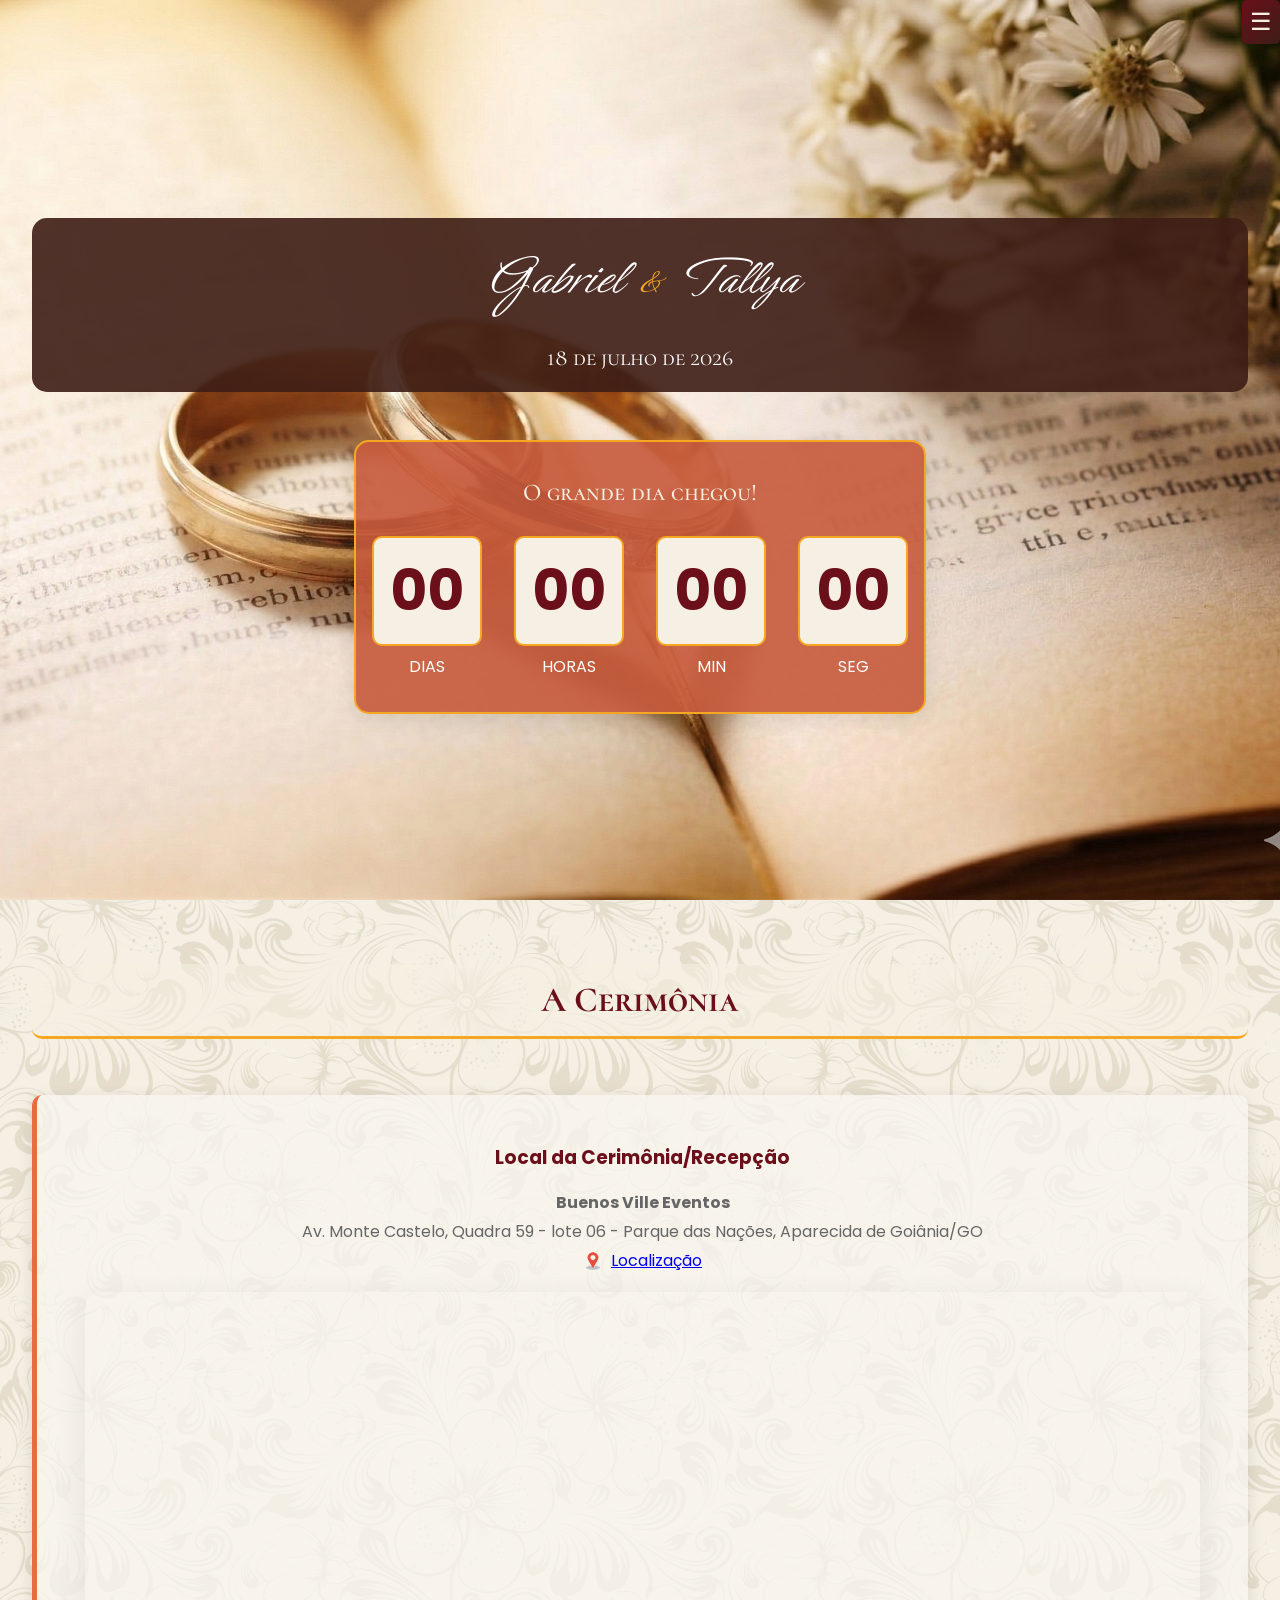
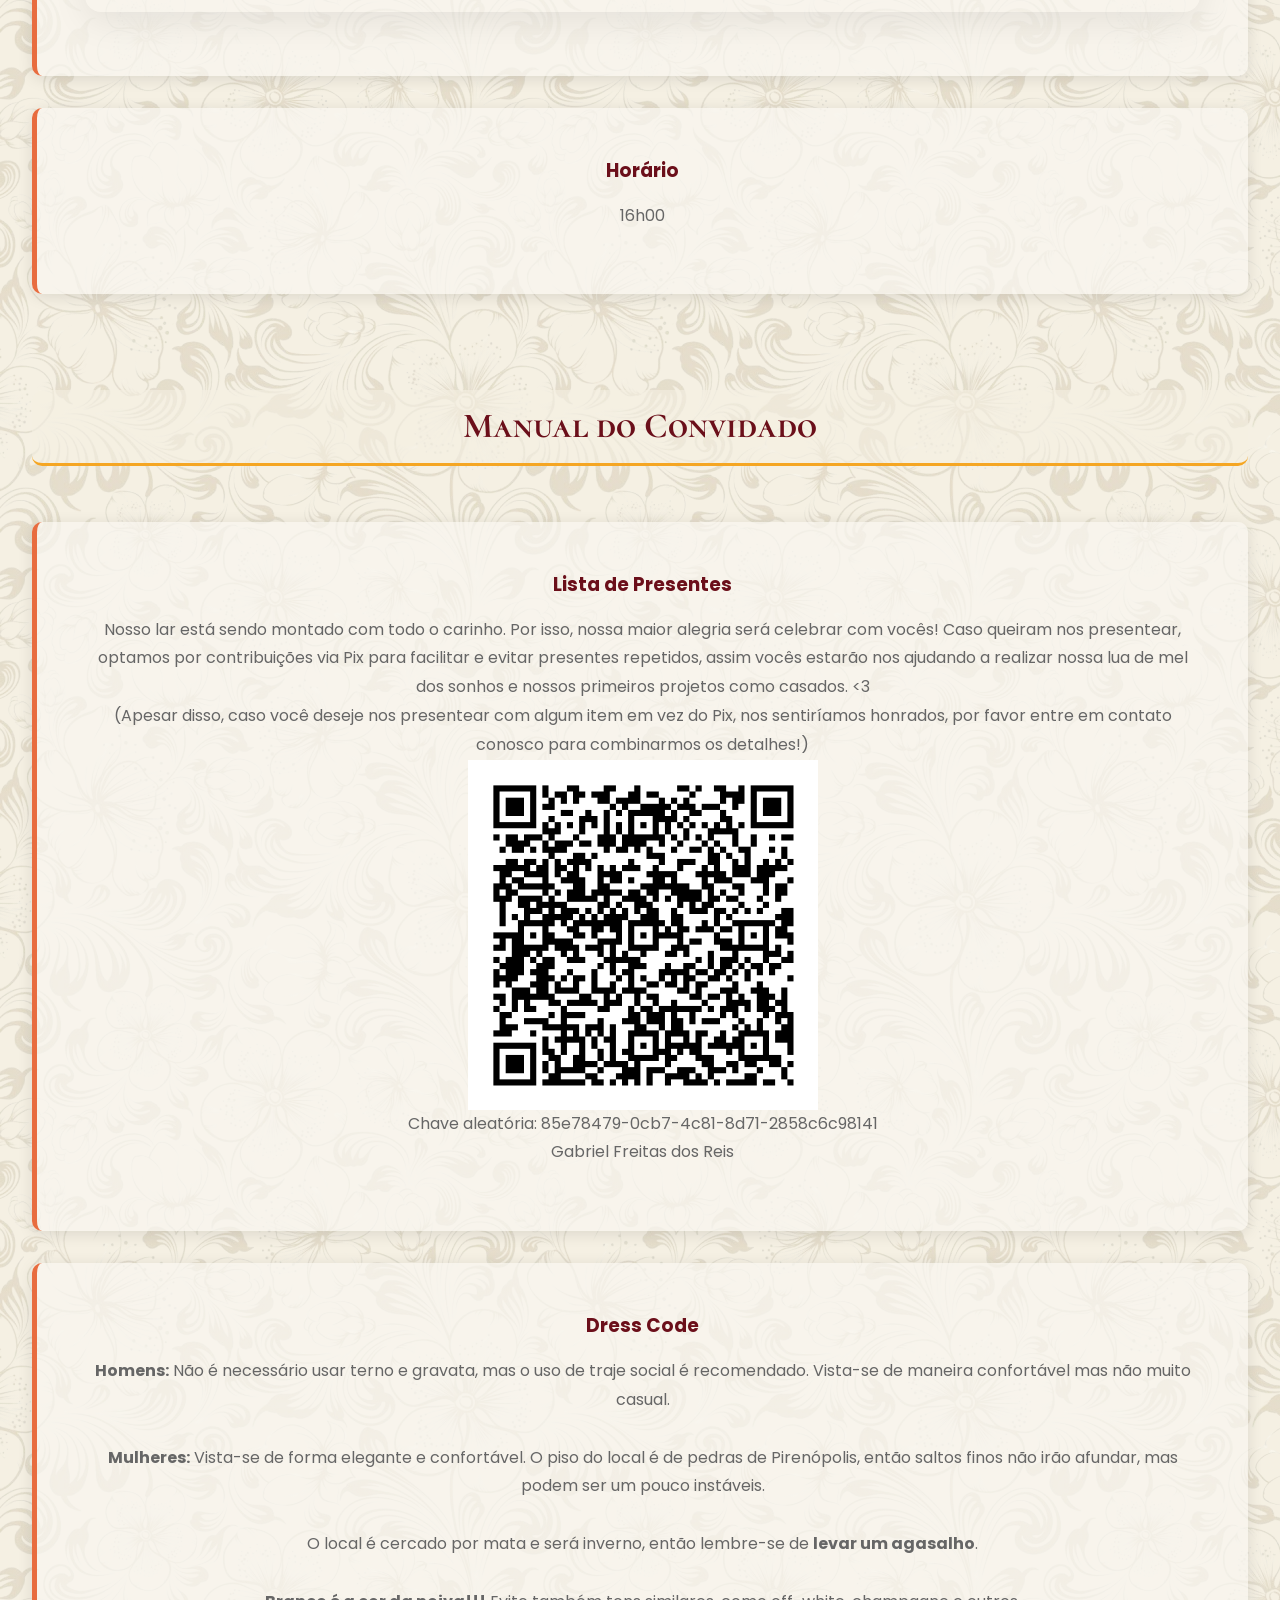
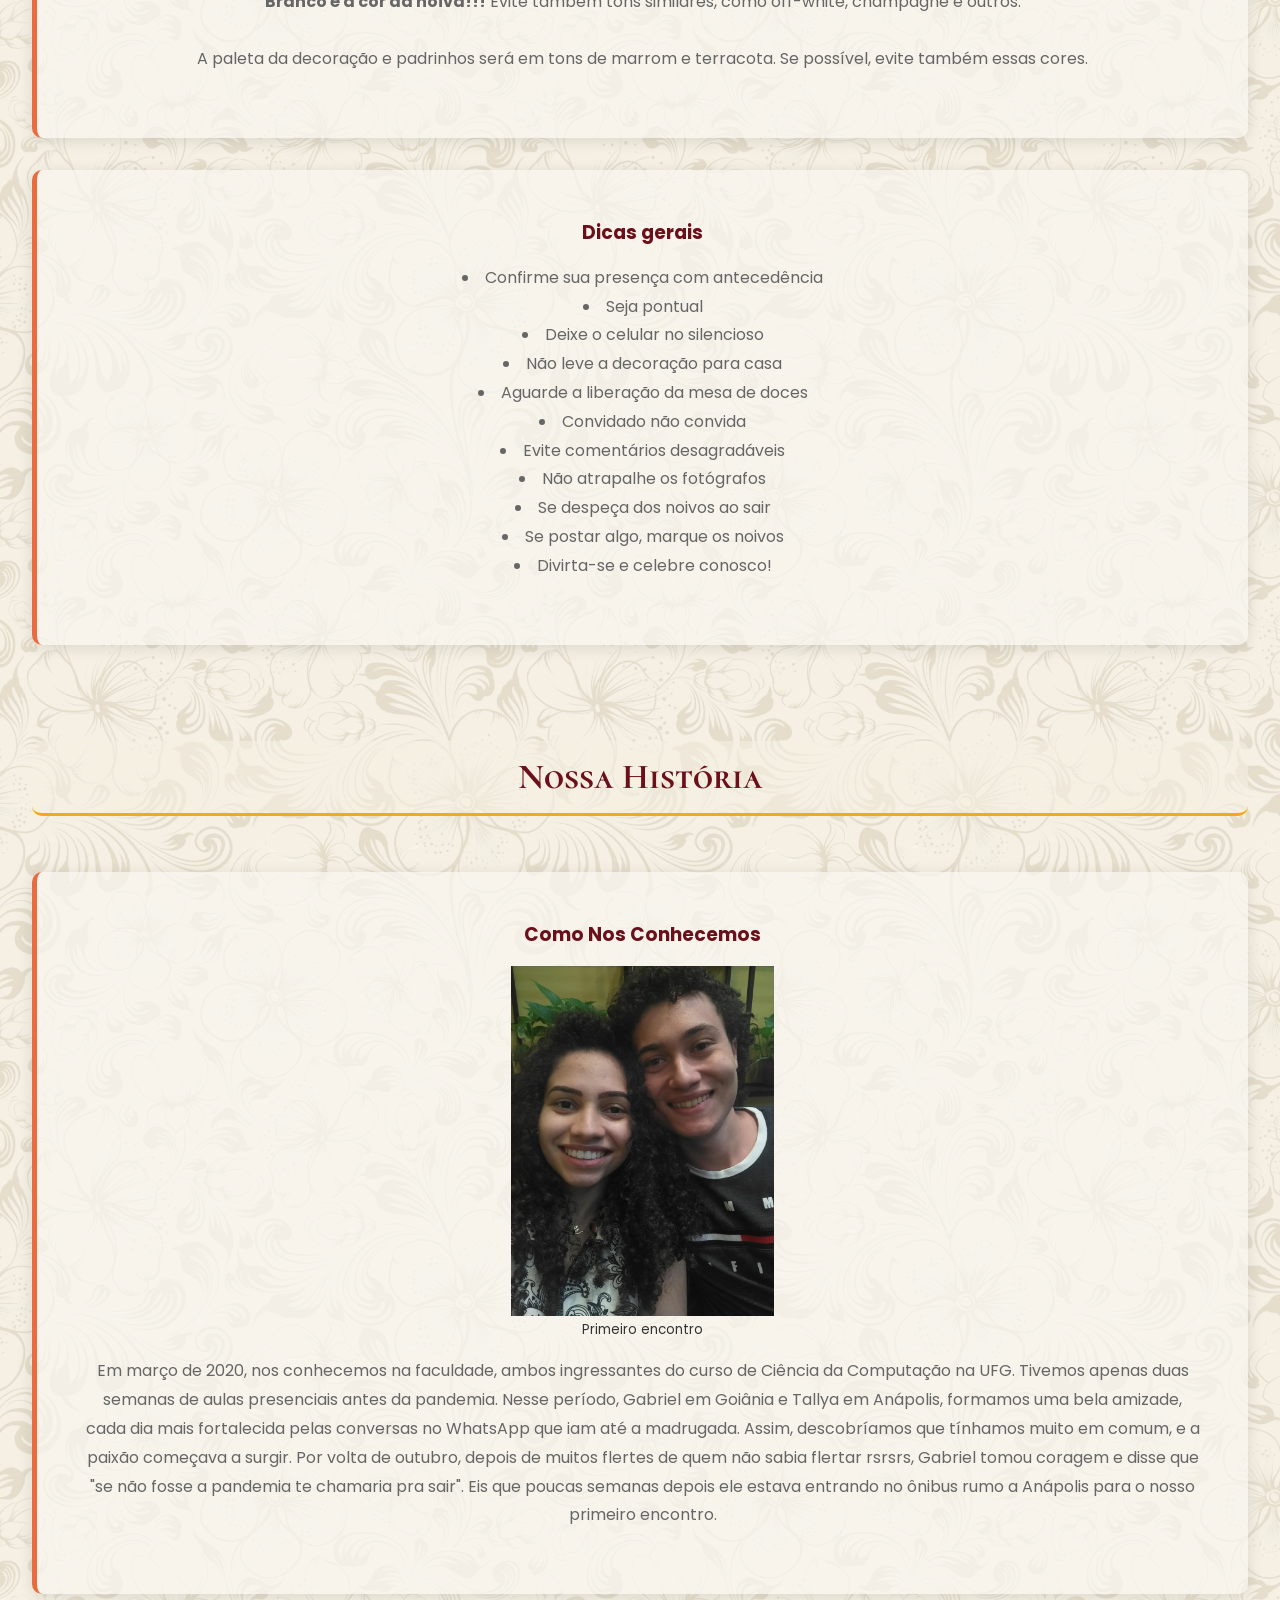
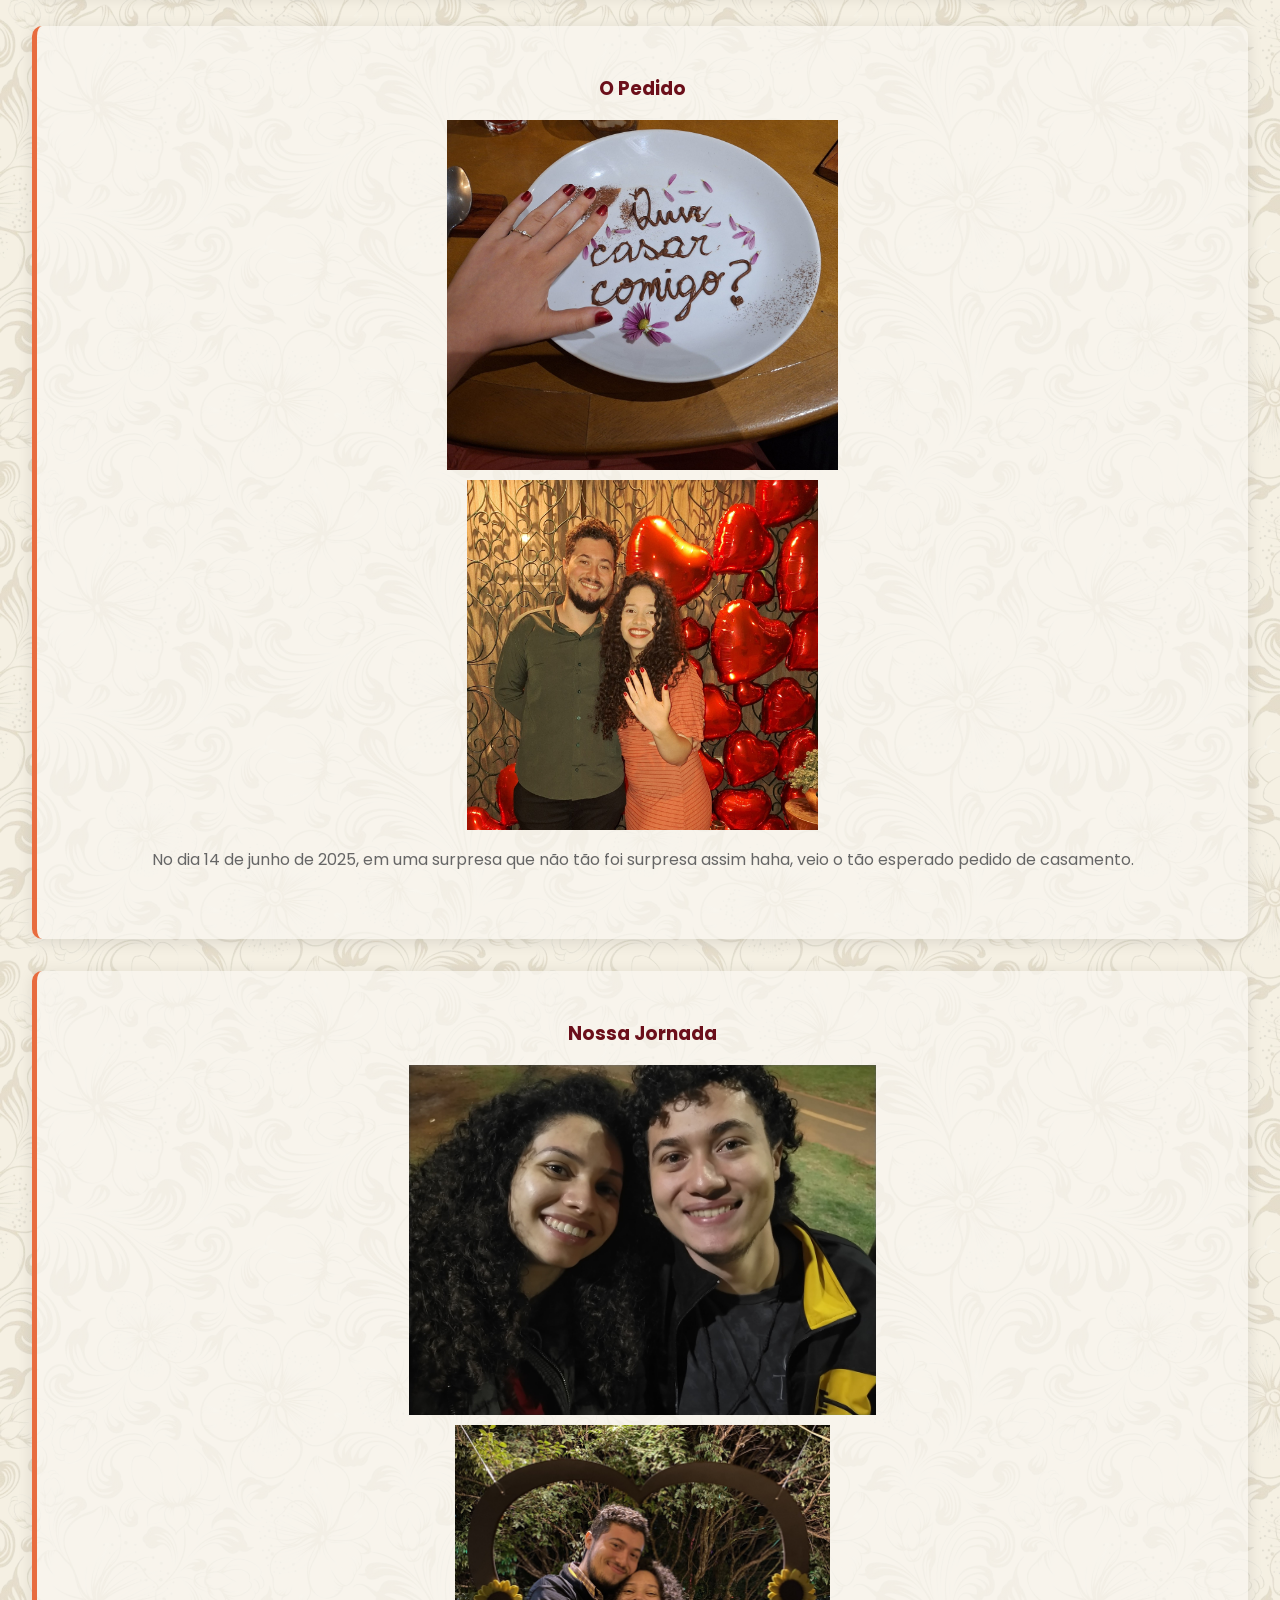
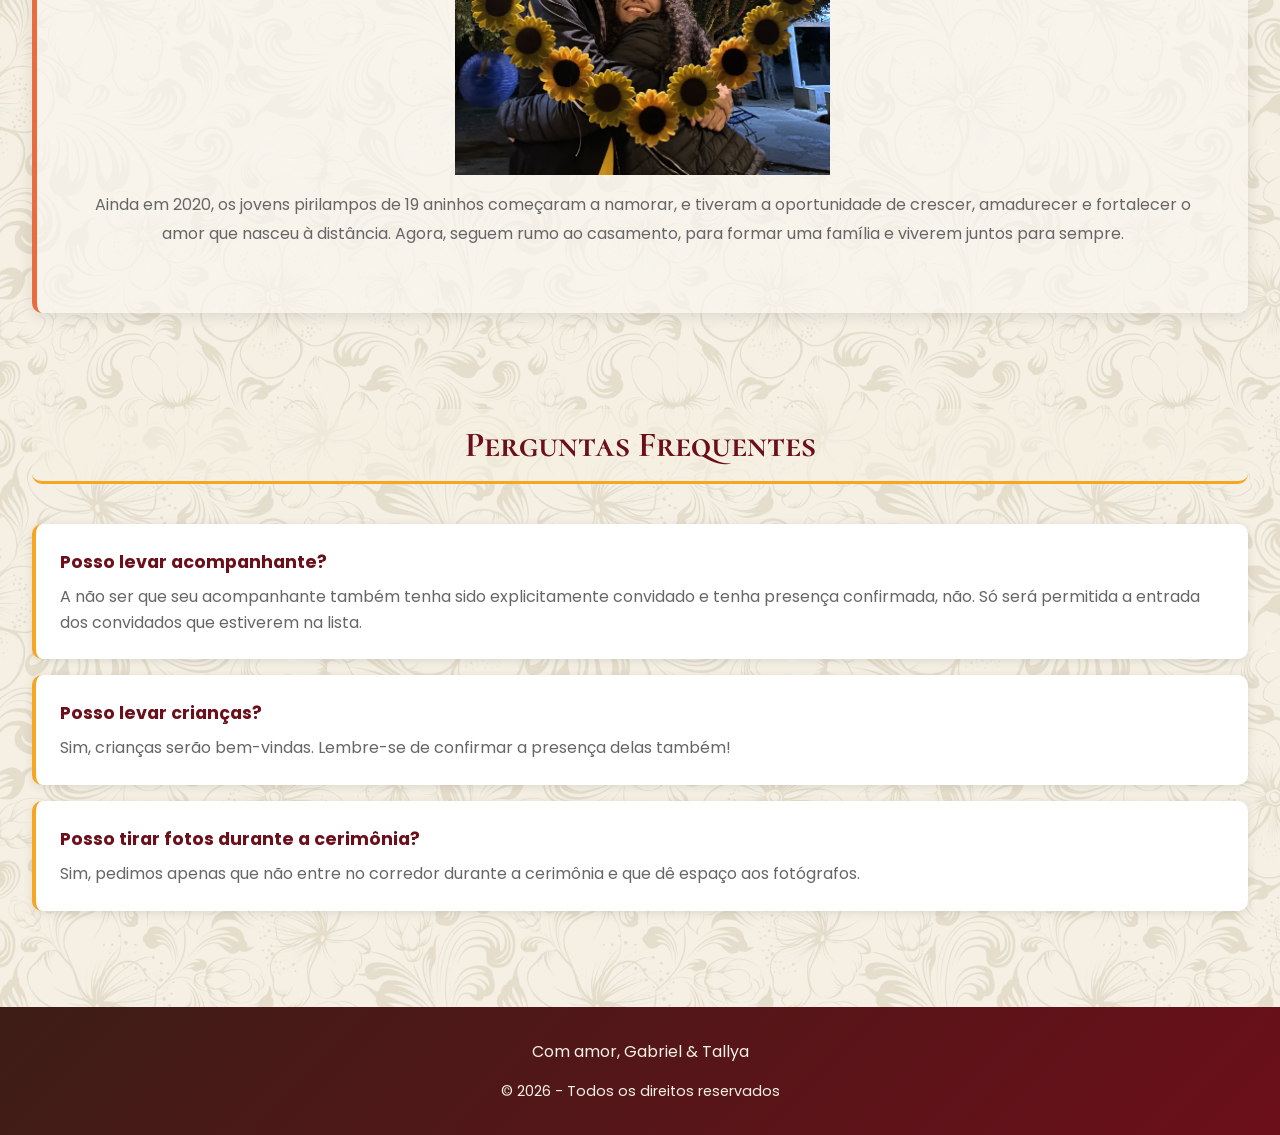
<file: index.html>
<!DOCTYPE html>
<html lang="pt-BR">
<head>
    <meta charset="UTF-8">
    <meta name="viewport" content="width=device-width, initial-scale=1.0">
    <title>Gabriel & Tallya</title>
    <link rel="stylesheet" href="css/main.css">
    <link rel="stylesheet" href="css/header.css">
    <link rel="stylesheet" href="css/home.css">
    <link rel="stylesheet" href="css/countdown.css">
    <link rel="stylesheet" href="css/faq.css">
    <link rel="stylesheet" href="css/responsive.css">
    <link href="https://fonts.googleapis.com/css2?family=Poppins:wght@300;400;600&display=swap" rel="stylesheet">
    <link href="https://fonts.googleapis.com/css2?family=Ephesis&display=swap" rel="stylesheet">
    <link href="https://fonts.googleapis.com/css2?family=Cormorant+SC:wght@300;400;500;600;700&display=swap" rel="stylesheet">
</head>
<body>
    <main>
        <nav>
            <button class="menu-toggle" onclick="toggleMenu()">☰</button>
            <div class="nav-links" id="navLinks">
                <a href="#home" onclick="closeMenu()">Home</a>
                <a href="#cerimonia" onclick="closeMenu()">A Cerimônia</a>
                <a href="#manual" onclick="closeMenu()">Manual do Convidado</a>
                <a href="#historia" onclick="closeMenu()">Nossa História</a>
                <a href="#faq" onclick="closeMenu()">FAQ</a>
            </div>
        </nav>
        <!-- HOME -->
        <section id="home">
            <div class="hero-content">
                <div class="names">
                    Gabriel
                    <span class="separator">&</span>
                    Tallya
                </div>
                <div class="date">18 de julho de 2026</div>
            </div>

            <div class="countdown-container">
                <div class="countdown-title">Contagem Regressiva</div>
                <div class="countdown">
                    <div class="countdown-item">
                        <div class="countdown-value" id="days">00</div>
                        <div class="countdown-label">Dias</div>
                    </div>
                    <div class="countdown-item">
                        <div class="countdown-value" id="hours">00</div>
                        <div class="countdown-label">Horas</div>
                    </div>
                    <div class="countdown-item">
                        <div class="countdown-value" id="minutes">00</div>
                        <div class="countdown-label">Min</div>
                    </div>
                    <div class="countdown-item">
                        <div class="countdown-value" id="seconds">00</div>
                        <div class="countdown-label">Seg</div>
                    </div>
                </div>
            </div>
        </section>

        <!-- A CERIMÔNIA -->
        <section id="cerimonia">
            <h2>A Cerimônia</h2>
            <div class="content-placeholder">
                <h3 style="color: var(--bordo); margin-bottom: 1rem;">Local da Cerimônia/Recepção</h3>
                <div class="text-placeholder">
                    <b>Buenos Ville Eventos</b>
                    <p>Av. Monte Castelo, Quadra 59 - lote 06 - Parque das Nações, Aparecida de Goiânia/GO</p>
                    <div class="flex align-center justify-center">
                        <img src="./assets/loc.png" id="loc-icon" />
                        <a href="https://maps.app.goo.gl/qJpZYUXL3vyq29j8A">Localização</a>
                    </div>
                    <div class="map-embed">
                        <!-- A chave é de teste ok? -->
                        <iframe
                            width="100%"
                            height="320"
                            style="border:0;"
                            loading="lazy"
                            allowfullscreen
                            referrerpolicy="no-referrer-when-downgrade"
                            src="https://www.google.com/maps/embed/v1/place?key=AIzaSyD6HHGq223op0jFFJV38cuGUhGNa53BLqs&q=Buenos+Ville+Eventos,Aparecida+de+Goi%C3%A2nia,GO&zoom=16">
                        </iframe>
                    </div>
                </div>
            </div>

            <div class="content-placeholder">
                <h3 style="color: var(--bordo); margin-bottom: 1rem;">Horário</h3>
                <div class="text-placeholder">
                    <p>16h00</p>
                    <!-- <small>Seremos pontuais, não se atrase!</small> -->
                </div>
            </div>
        </section>

        <!-- MANUAL DO CONVIDADO -->
        <section id="manual">
            <h2>Manual do Convidado</h2>
            <!-- PRESENTES -->
            <div class="content-placeholder">
                <h3 style="color: var(--bordo); margin-bottom: 1rem;">Lista de Presentes</h3>
                <div class="text-placeholder">
                    <p>Nosso lar está sendo montado com todo o carinho. Por isso, nossa maior alegria será celebrar com vocês! Caso queiram nos presentear, optamos por contribuições via Pix para facilitar e evitar presentes repetidos, assim vocês estarão nos ajudando a realizar nossa lua de mel dos sonhos e nossos primeiros projetos como casados. <3
                    </br>
                    (Apesar disso, caso você deseje nos presentear com algum item em vez do Pix, nos sentiríamos honrados, por favor entre em contato conosco para combinarmos os detalhes!)
                    </p>
                    <div class="image-placeholder">
                        <img src="assets/qrcode-pix.png" />
                    </div>
                    <p>Chave aleatória: 85e78479-0cb7-4c81-8d71-2858c6c98141</p>
                    <p>Gabriel Freitas dos Reis</p>
                </div>
            </div>
            
            <div class="content-placeholder">
                <h3 style="color: var(--bordo); margin-bottom: 1rem;">Dress Code</h3>
                <div class="text-placeholder">
                    <p><b>Homens:</b> Não é necessário usar terno e gravata, mas o uso de traje social é recomendado. Vista-se de maneira confortável mas não muito casual.</p>
                </br>
                    <p><b>Mulheres:</b> Vista-se de forma elegante e confortável. O piso do local é de pedras de Pirenópolis, então saltos finos não irão afundar, mas podem ser um pouco instáveis.</p>
                </br>
                    <p>O local é cercado por mata e será inverno, então lembre-se de <b>levar um agasalho</b>.</p>
                </br>
                    <p><b>Branco é a cor da noiva!!!</b> Evite também tons similares, como off-white, champagne e outros.</p>
                </br>
                    <p>A paleta da decoração e padrinhos será em tons de marrom e terracota. Se possível, evite também essas cores.</p>
                </div>
            </div>
            
            <!-- <div class="content-placeholder">
                <h3 style="color: var(--bordo); margin-bottom: 1rem;">Confirmação de presença</h3>
                <a class="button-primary" href="rsvp.html">Confirmar minha presença</a>
            </div> -->

            <div class="content-placeholder">
                <h3 style="color: var(--bordo); margin-bottom: 1rem;">Dicas gerais</h3>
                <div class="text-placeholder">
                    <ul>
                        <li>Confirme sua presença com antecedência</li>
                        <li>Seja pontual</li>
                        <li>Deixe o celular no silencioso</li>
                        <li>Não leve a decoração para casa</li>
                        <li>Aguarde a liberação da mesa de doces</li>
                        <li>Convidado não convida</li>
                        <li>Evite comentários desagradáveis</li>
                        <li>Não atrapalhe os fotógrafos</li>
                        <li>Se despeça dos noivos ao sair</li>
                        <li>Se postar algo, marque os noivos</li>
                        <li>Divirta-se e celebre conosco!</li>
                    </ul>
                </div>
            </div>
        </section>

        <!-- NOSSA HISTÓRIA -->
        <section id="historia">
            <h2>Nossa História</h2>

            <div class="content-placeholder">
                <h3 style="color: var(--bordo); margin-bottom: 1rem;">Como Nos Conhecemos</h3>
                <div class="image-placeholder">
                    <img src="assets/first date.jpg" />
                </div>
                <small>Primeiro encontro</small>
                <div class="text-placeholder">
                    <p>
                        Em março de 2020, nos conhecemos na faculdade, ambos ingressantes do curso de Ciência da Computação
                        na UFG. Tivemos apenas duas semanas de aulas presenciais antes da pandemia. Nesse período, Gabriel em
                        Goiânia e Tallya em Anápolis, formamos uma bela amizade, cada dia mais fortalecida pelas conversas no
                        WhatsApp que iam até a madrugada. Assim, descobríamos que tínhamos muito em comum, e a paixão começava
                        a surgir. Por volta de outubro, depois de muitos flertes de quem não sabia flertar rsrsrs, Gabriel tomou
                        coragem e disse que "se não fosse a pandemia te chamaria pra sair". Eis que poucas semanas depois ele
                        estava entrando no ônibus rumo a Anápolis para o nosso primeiro encontro.
                    </p>
                </div>
            </div>

            <div class="content-placeholder">
                <h3 style="color: var(--bordo); margin-bottom: 1rem;">O Pedido</h3>
                <div>
                    <div class="image-placeholder mb10">
                        <img src="assets/proposal1.jpg" />
                    </div>
                    <div class="image-placeholder">
                        <img src="assets/proposal2.jpg" />
                    </div>
                </div>
                <div class="text-placeholder">
                    <p>
                        No dia 14 de junho de 2025, em uma surpresa que não tão foi surpresa assim haha, veio o tão esperado pedido
                        de casamento. 
                    </p>
                </div>
            </div>

            <div class="content-placeholder">
                <h3 style="color: var(--bordo); margin-bottom: 1rem;">Nossa Jornada</h3>
                <div>
                    <div class="image-placeholder mb10">
                        <img src="assets/third date.jpg" />
                    </div>
                    <div class="image-placeholder">
                        <img src="assets/cute.jpg" />
                    </div>
                </div>
                <div class="text-placeholder">
                    <p>
                        Ainda em 2020, os jovens pirilampos de 19 aninhos começaram a namorar, e tiveram a oportunidade de crescer,
                        amadurecer e fortalecer o amor que nasceu à distância. Agora, seguem rumo ao casamento, para formar uma família
                        e viverem juntos para sempre.
                    </p>
                </div>
            </div>
        </section>

        <!-- FAQ -->
        <section id="faq">
            <h2>Perguntas Frequentes</h2>
            
            <div class="faq-item">
                <div class="faq-question">Posso levar acompanhante?</div>
                <div class="faq-answer">A não ser que seu acompanhante também tenha sido explicitamente convidado e tenha presença confirmada, não. Só será permitida a entrada dos convidados que estiverem na lista.</div>
            </div>

            <div class="faq-item">
                <div class="faq-question">Posso levar crianças?</div>
                <div class="faq-answer">Sim, crianças serão bem-vindas. Lembre-se de confirmar a presença delas também!</div>
            </div>

            <!-- <div class="faq-item">
                <div class="faq-question">Preciso confirmar presença?</div>
                <div class="faq-answer">[Inserir resposta e prazo para confirmação]</div>
            </div>

            <div class="faq-item">
                <div class="faq-question">Haverá transporte?</div>
                <div class="faq-answer">[Inserir resposta]</div>
            </div>

            <div class="faq-item">
                <div class="faq-question">Qual o horário de início e término?</div>
                <div class="faq-answer">[Inserir resposta]</div>
            </div> -->

            <div class="faq-item">
                <div class="faq-question">Posso tirar fotos durante a cerimônia?</div>
                <div class="faq-answer">Sim, pedimos apenas que não entre no corredor durante a cerimônia e que dê espaço aos fotógrafos.</div>
            </div> 
        </section>
    </main>

    <footer>
        <p>Com amor, Gabriel & Tallya</p>
        <p style="margin-top: 1rem; font-size: 0.9rem;">&copy; 2026 - Todos os direitos reservados</p>
    </footer>

    <script src="js/navigation.js"></script>
    <script src="js/countdown.js"></script>
</body>
</html>
</file>
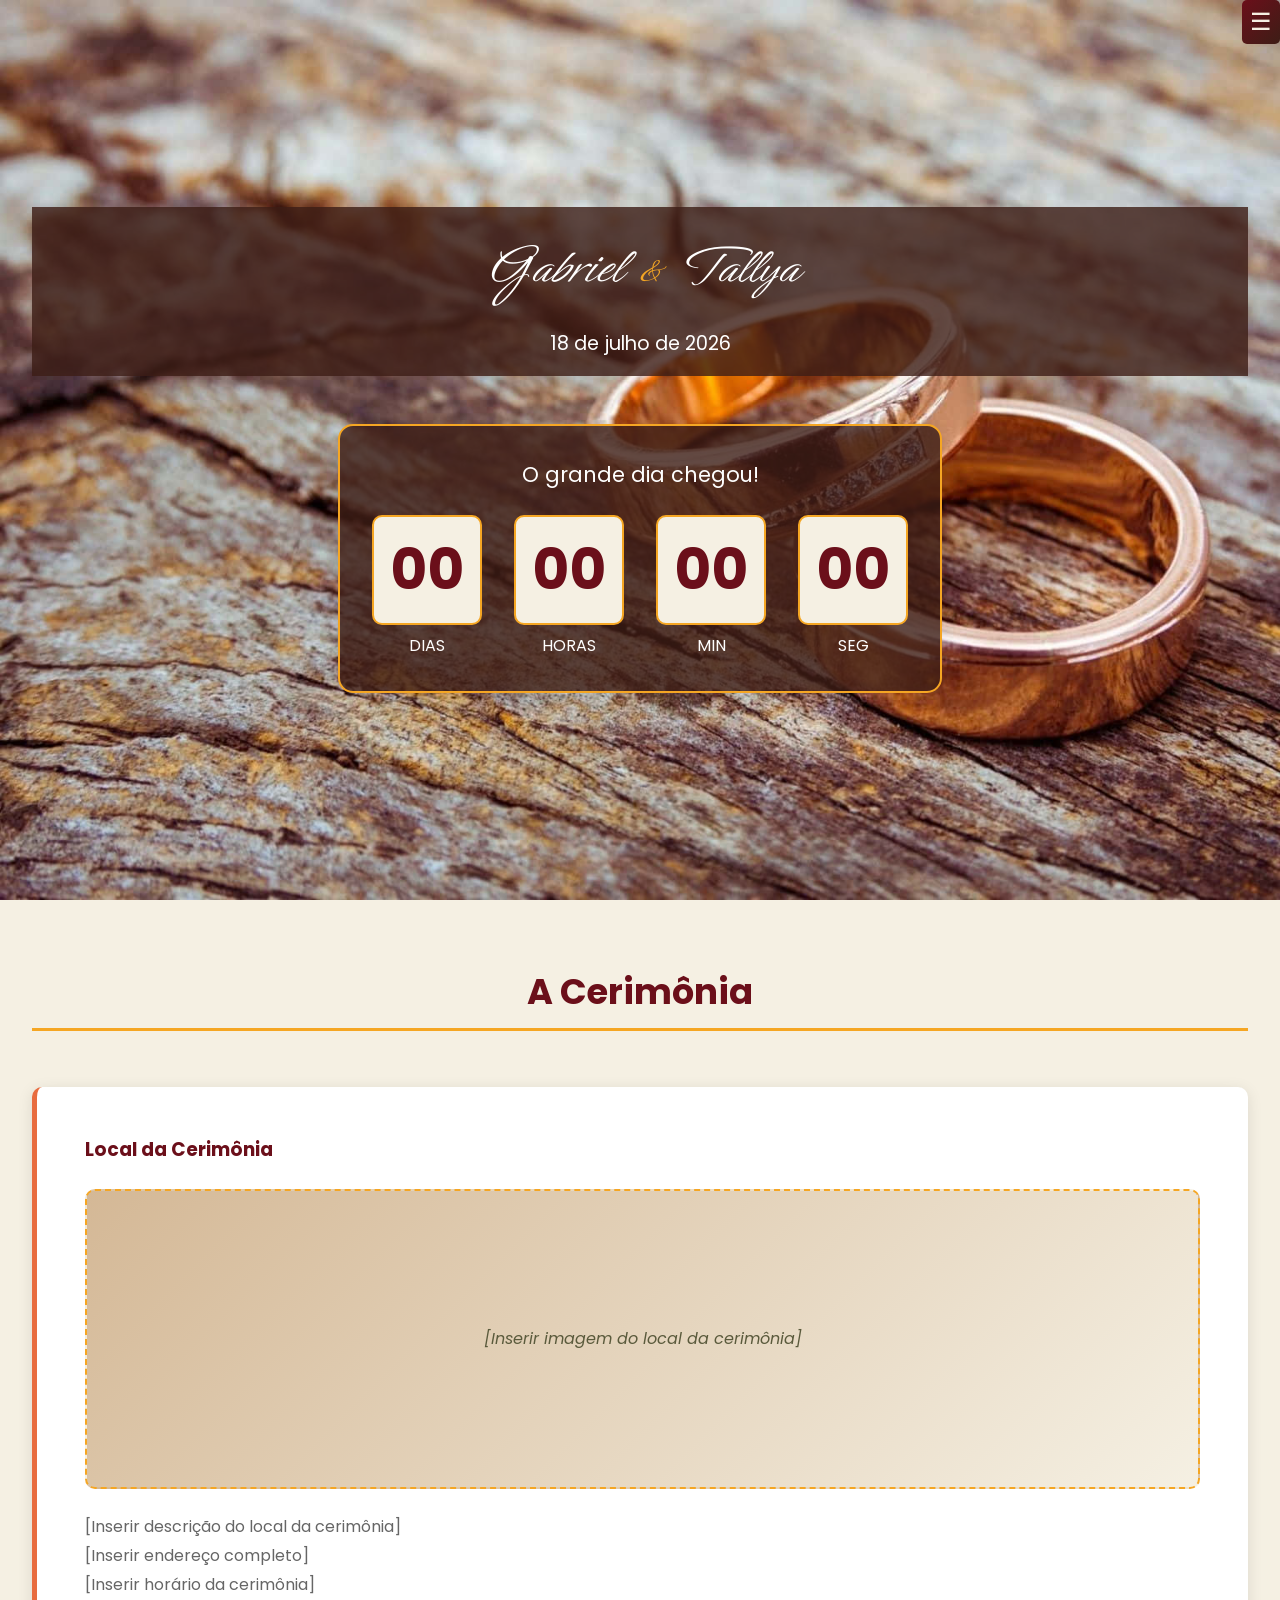
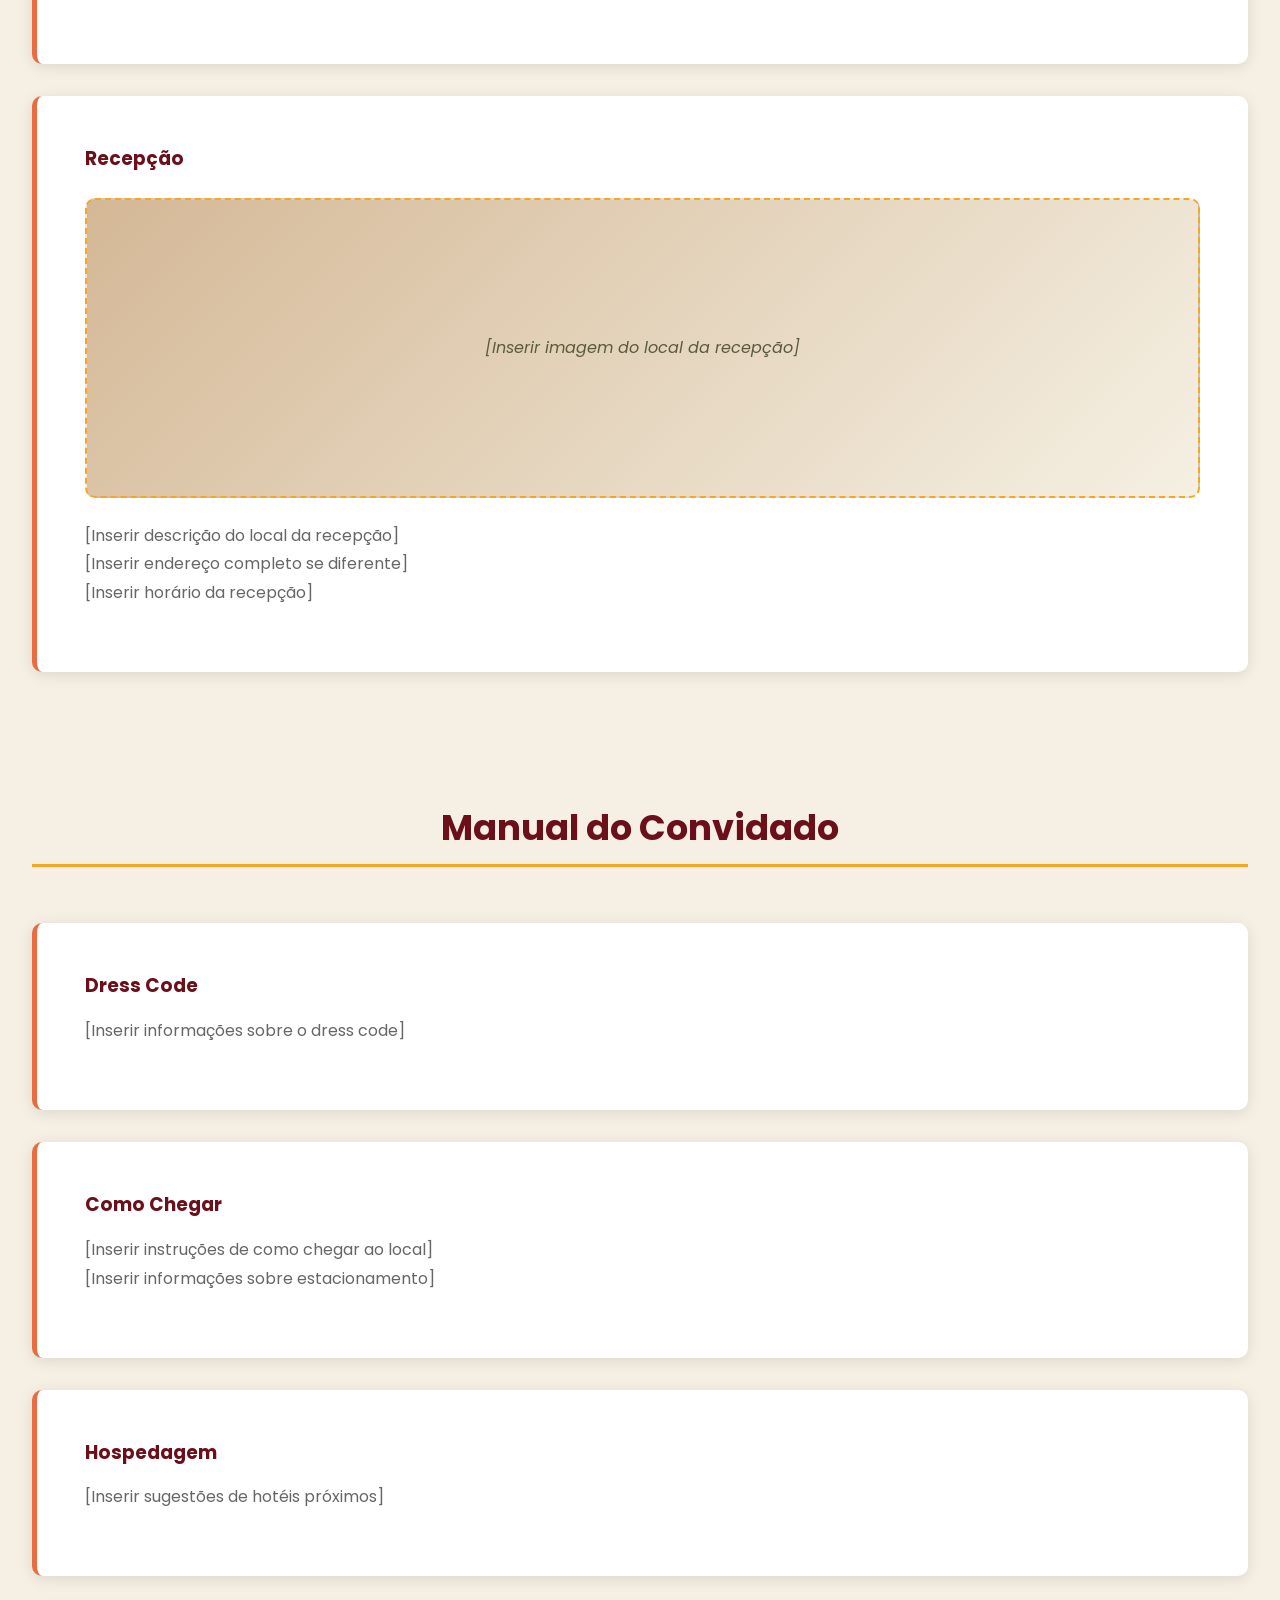
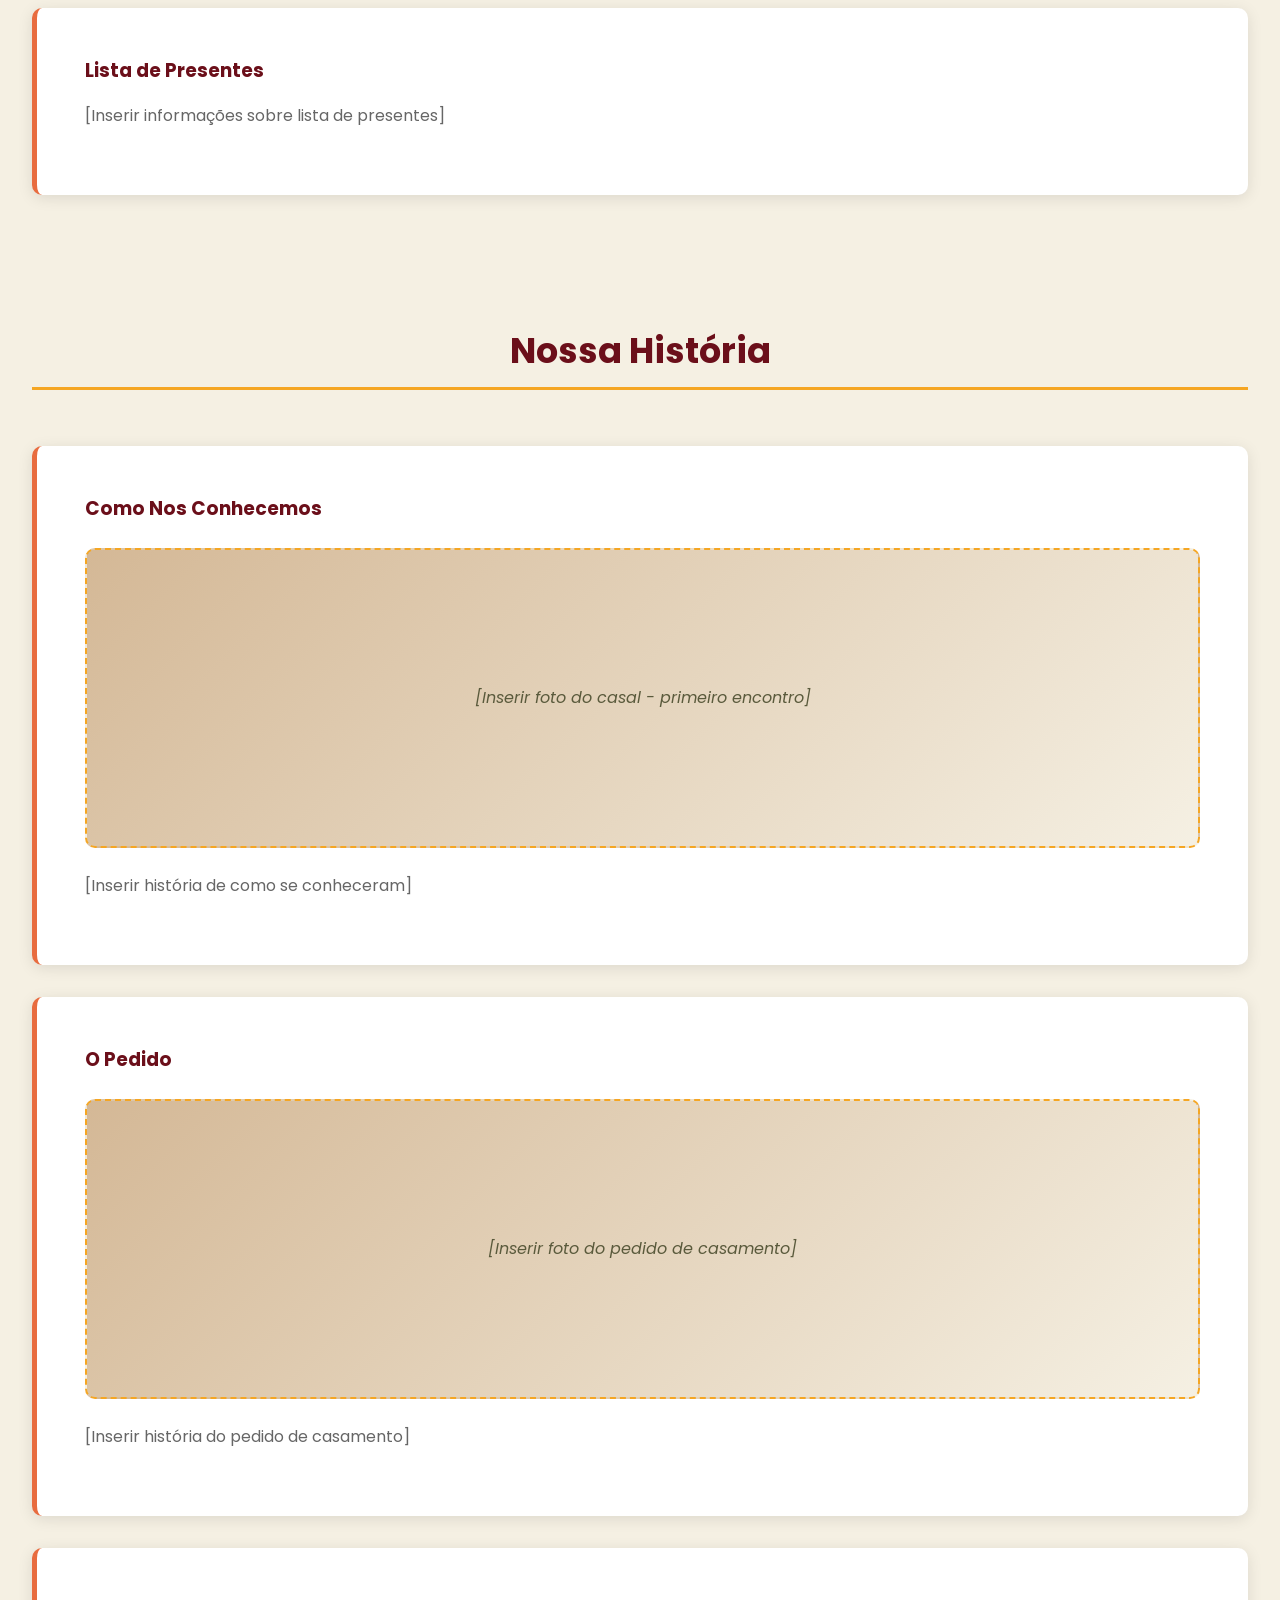
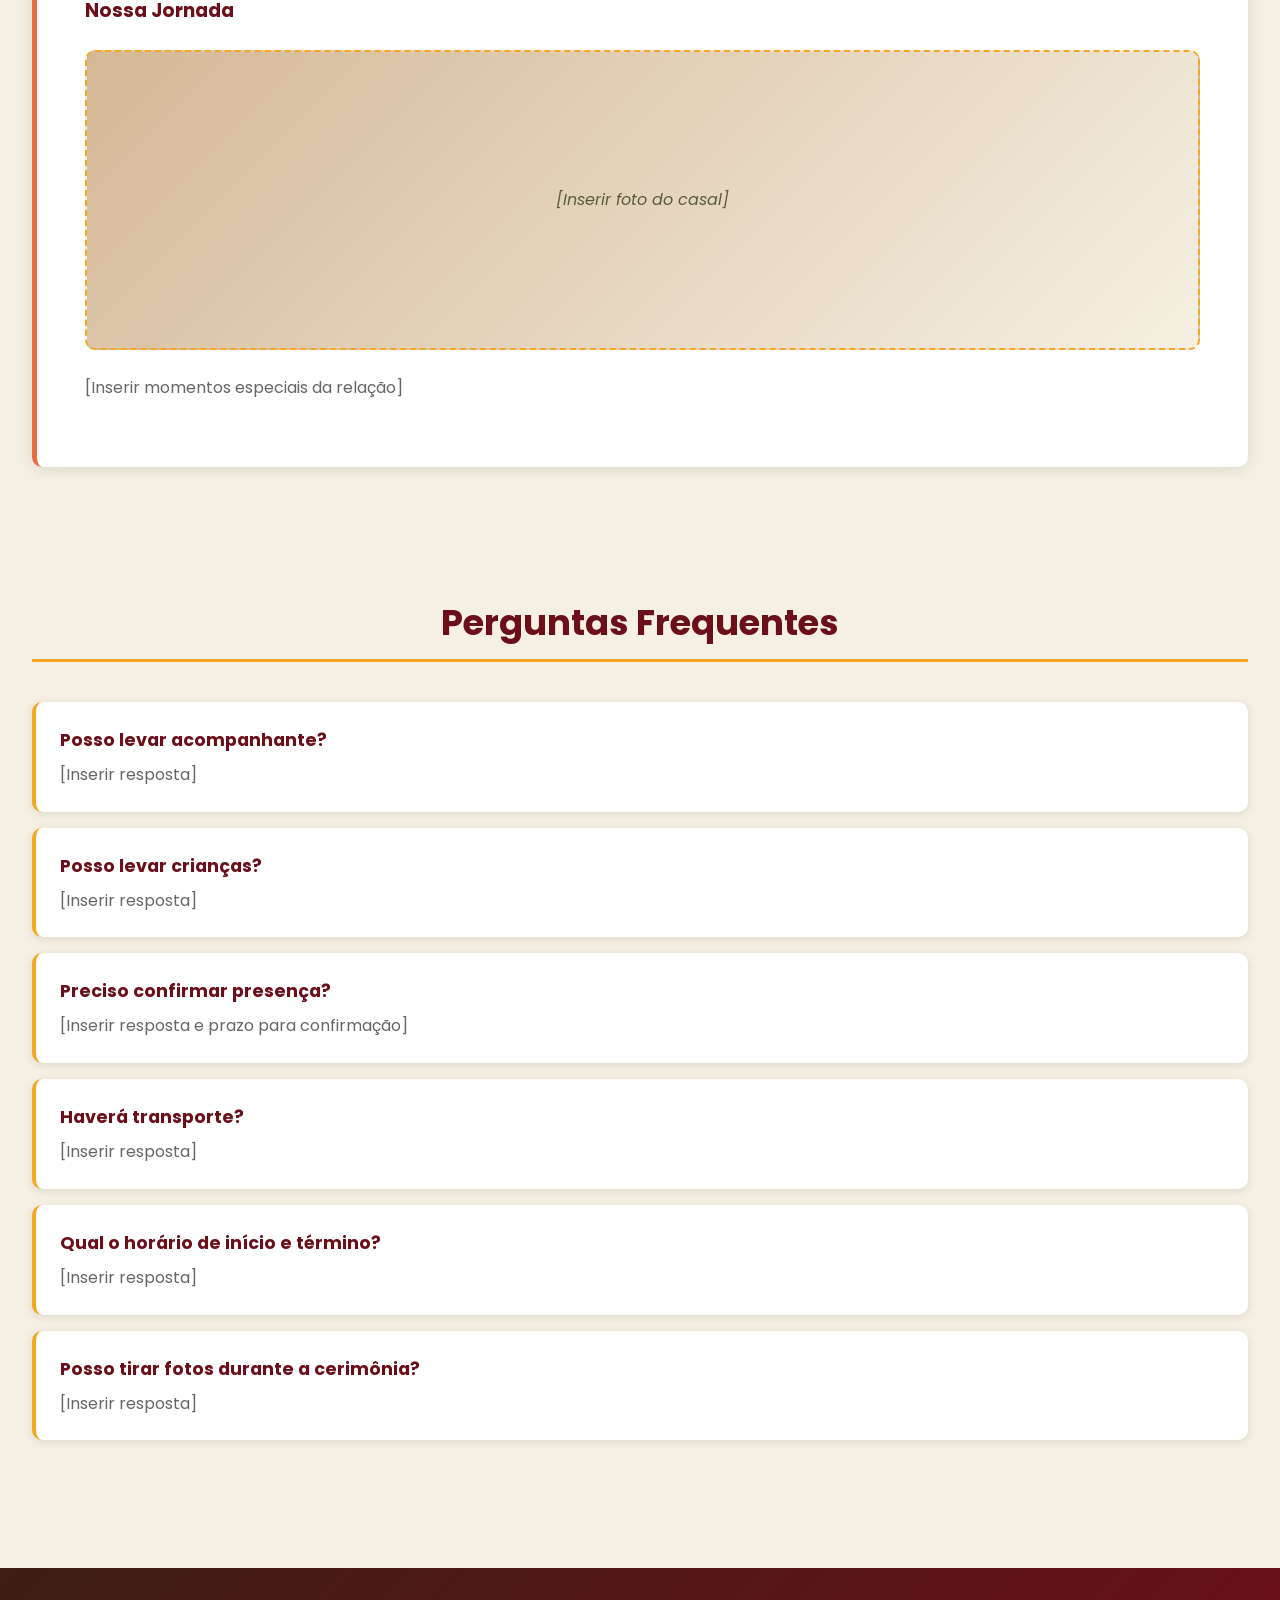
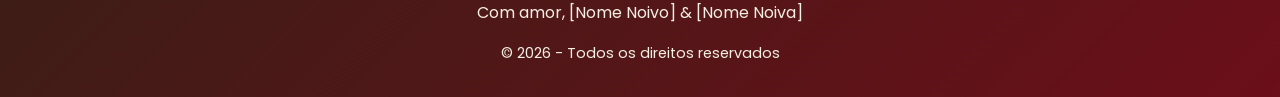
<file: src/index.html>
<!DOCTYPE html>
<html lang="pt-BR">
<head>
    <meta charset="UTF-8">
    <meta name="viewport" content="width=device-width, initial-scale=1.0">
    <title>Gabriel & Tallya</title>
    <link rel="stylesheet" href="css/main.css">
    <link rel="stylesheet" href="css/header.css">
    <link rel="stylesheet" href="css/home.css">
    <link rel="stylesheet" href="css/countdown.css">
    <link rel="stylesheet" href="css/faq.css">
    <link rel="stylesheet" href="css/responsive.css">
    <link href="https://fonts.googleapis.com/css2?family=Poppins:wght@300;400;600&display=swap" rel="stylesheet">
    <link href="https://fonts.googleapis.com/css2?family=Ephesis&family=Fleur+De+Leah&display=swap" rel="stylesheet">
</head>
<body>
    <main>
        <nav>
            <button class="menu-toggle" onclick="toggleMenu()">☰</button>
            <div class="nav-links" id="navLinks">
                <a href="#home" onclick="closeMenu()">Home</a>
                <a href="#cerimonia" onclick="closeMenu()">A Cerimônia</a>
                <a href="#manual" onclick="closeMenu()">Manual do Convidado</a>
                <a href="#historia" onclick="closeMenu()">Nossa História</a>
                <a href="#faq" onclick="closeMenu()">FAQ</a>
            </div>
        </nav>
        <!-- HOME -->
        <section id="home">
            <div class="hero-content">
                <div class="names">
                    Gabriel <span class="separator">&</span> Tallya
                </div>
                <div class="date">18 de julho de 2026</div>
            </div>

            <div class="countdown-container">
                <div class="countdown-title">Contagem Regressiva</div>
                <div class="countdown">
                    <div class="countdown-item">
                        <div class="countdown-value" id="days">00</div>
                        <div class="countdown-label">Dias</div>
                    </div>
                    <div class="countdown-item">
                        <div class="countdown-value" id="hours">00</div>
                        <div class="countdown-label">Horas</div>
                    </div>
                    <div class="countdown-item">
                        <div class="countdown-value" id="minutes">00</div>
                        <div class="countdown-label">Min</div>
                    </div>
                    <div class="countdown-item">
                        <div class="countdown-value" id="seconds">00</div>
                        <div class="countdown-label">Seg</div>
                    </div>
                </div>
            </div>
        </section>

        <!-- A CERIMÔNIA -->
        <section id="cerimonia">
            <h2>A Cerimônia</h2>
            <div class="content-placeholder">
                <h3 style="color: var(--bordo); margin-bottom: 1rem;">Local da Cerimônia</h3>
                <div class="image-placeholder">[Inserir imagem do local da cerimônia]</div>
                <div class="text-placeholder">
                    <p>[Inserir descrição do local da cerimônia]</p>
                    <p>[Inserir endereço completo]</p>
                    <p>[Inserir horário da cerimônia]</p>
                </div>
            </div>

            <div class="content-placeholder">
                <h3 style="color: var(--bordo); margin-bottom: 1rem;">Recepção</h3>
                <div class="image-placeholder">[Inserir imagem do local da recepção]</div>
                <div class="text-placeholder">
                    <p>[Inserir descrição do local da recepção]</p>
                    <p>[Inserir endereço completo se diferente]</p>
                    <p>[Inserir horário da recepção]</p>
                </div>
            </div>
        </section>

        <!-- MANUAL DO CONVIDADO -->
        <section id="manual">
            <h2>Manual do Convidado</h2>
            <div class="content-placeholder">
                <h3 style="color: var(--bordo); margin-bottom: 1rem;">Dress Code</h3>
                <div class="text-placeholder">
                    <p>[Inserir informações sobre o dress code]</p>
                </div>
            </div>

            <div class="content-placeholder">
                <h3 style="color: var(--bordo); margin-bottom: 1rem;">Como Chegar</h3>
                <div class="text-placeholder">
                    <p>[Inserir instruções de como chegar ao local]</p>
                    <p>[Inserir informações sobre estacionamento]</p>
                </div>
            </div>

            <div class="content-placeholder">
                <h3 style="color: var(--bordo); margin-bottom: 1rem;">Hospedagem</h3>
                <div class="text-placeholder">
                    <p>[Inserir sugestões de hotéis próximos]</p>
                </div>
            </div>

            <div class="content-placeholder">
                <h3 style="color: var(--bordo); margin-bottom: 1rem;">Lista de Presentes</h3>
                <div class="text-placeholder">
                    <p>[Inserir informações sobre lista de presentes]</p>
                </div>
            </div>
        </section>

        <!-- NOSSA HISTÓRIA -->
        <section id="historia">
            <h2>Nossa História</h2>
            <div class="content-placeholder">
                <h3 style="color: var(--bordo); margin-bottom: 1rem;">Como Nos Conhecemos</h3>
                <div class="image-placeholder">[Inserir foto do casal - primeiro encontro]</div>
                <div class="text-placeholder">
                    <p>[Inserir história de como se conheceram]</p>
                </div>
            </div>

            <div class="content-placeholder">
                <h3 style="color: var(--bordo); margin-bottom: 1rem;">O Pedido</h3>
                <div class="image-placeholder">[Inserir foto do pedido de casamento]</div>
                <div class="text-placeholder">
                    <p>[Inserir história do pedido de casamento]</p>
                </div>
            </div>

            <div class="content-placeholder">
                <h3 style="color: var(--bordo); margin-bottom: 1rem;">Nossa Jornada</h3>
                <div class="image-placeholder">[Inserir foto do casal]</div>
                <div class="text-placeholder">
                    <p>[Inserir momentos especiais da relação]</p>
                </div>
            </div>
        </section>

        <!-- FAQ -->
        <section id="faq">
            <h2>Perguntas Frequentes</h2>
            
            <div class="faq-item">
                <div class="faq-question">Posso levar acompanhante?</div>
                <div class="faq-answer">[Inserir resposta]</div>
            </div>

            <div class="faq-item">
                <div class="faq-question">Posso levar crianças?</div>
                <div class="faq-answer">[Inserir resposta]</div>
            </div>

            <div class="faq-item">
                <div class="faq-question">Preciso confirmar presença?</div>
                <div class="faq-answer">[Inserir resposta e prazo para confirmação]</div>
            </div>

            <div class="faq-item">
                <div class="faq-question">Haverá transporte?</div>
                <div class="faq-answer">[Inserir resposta]</div>
            </div>

            <div class="faq-item">
                <div class="faq-question">Qual o horário de início e término?</div>
                <div class="faq-answer">[Inserir resposta]</div>
            </div>

            <div class="faq-item">
                <div class="faq-question">Posso tirar fotos durante a cerimônia?</div>
                <div class="faq-answer">[Inserir resposta]</div>
            </div>
        </section>
    </main>

    <footer>
        <p>Com amor, [Nome Noivo] & [Nome Noiva]</p>
        <p style="margin-top: 1rem; font-size: 0.9rem;">&copy; 2026 - Todos os direitos reservados</p>
    </footer>

    <script src="js/navigation.js"></script>
    <script src="js/countdown.js"></script>
</body>
</html>
</file>
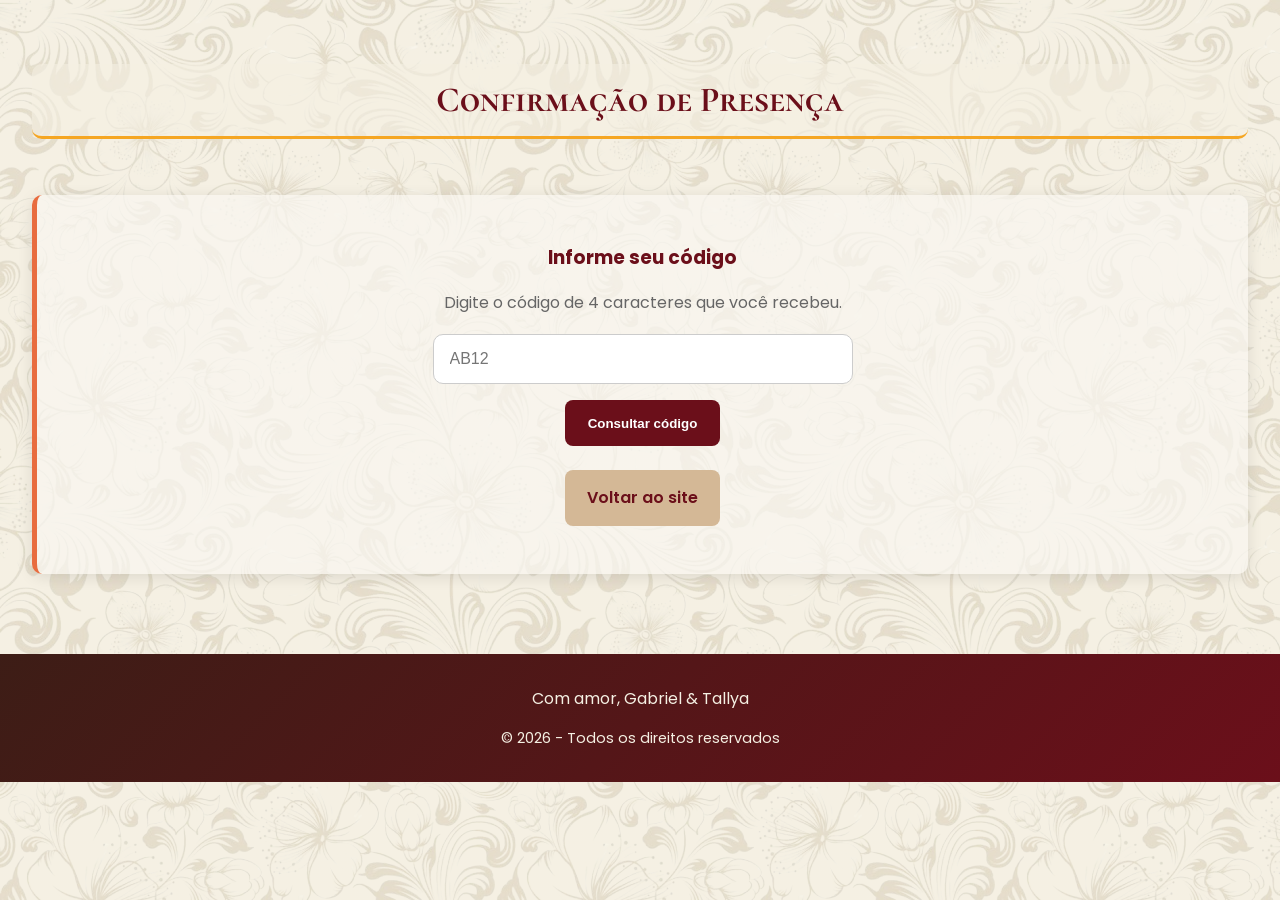
<file: rsvp.html>
<!DOCTYPE html>
<html lang="pt-BR">
<head>
    <meta charset="UTF-8">
    <meta name="viewport" content="width=device-width, initial-scale=1.0">
    <title>Confirmação de Presença | Gabriel & Tallya</title>
    <link rel="stylesheet" href="css/main.css">
    <link rel="stylesheet" href="css/header.css">
    <link rel="stylesheet" href="css/home.css">
    <link rel="stylesheet" href="css/countdown.css">
    <link rel="stylesheet" href="css/faq.css">
    <link rel="stylesheet" href="css/responsive.css">
    <link href="https://fonts.googleapis.com/css2?family=Poppins:wght@300;400;600&display=swap" rel="stylesheet">
    <link href="https://fonts.googleapis.com/css2?family=Ephesis&display=swap" rel="stylesheet">
    <link href="https://fonts.googleapis.com/css2?family=Cormorant+SC:wght@300;400;500;600;700&display=swap" rel="stylesheet">
</head>
<body>
    <main>
        <section id="rsvp">
            <h2>Confirmação de Presença</h2>
            <div class="content-placeholder">
                <h3 style="color: var(--bordo); margin-bottom: 1rem;">Informe seu código</h3>
                <div class="text-placeholder">
                    <p>Digite o código de 4 caracteres que você recebeu.</p>
                </div>
                <form id="rsvp-form">
                    <div class="form-row">
                        <input id="guest-code" name="code" type="text" maxlength="4" placeholder="AB12" autocomplete="off" required>
                    </div>
                    <button type="submit" class="button-primary">Consultar código</button>
                </form>
                <div id="rsvp-result" class="rsvp-result"></div>
                <div style="margin-top: 1.5rem;">
                    <a class="button-secondary" href="index.html">Voltar ao site</a>
                </div>
            </div>
        </section>
    </main>

    <footer>
        <p>Com amor, Gabriel & Tallya</p>
        <p style="margin-top: 1rem; font-size: 0.9rem;">&copy; 2026 - Todos os direitos reservados</p>
    </footer>

    <script src="js/rsvp.js"></script>
</body>
</html>
</file>
<file: css/main.css>
* {
    margin: 0;
    padding: 0;
    box-sizing: border-box;
}

:root {
    --verde-militar: #5a5a3c;
    --bordo: rgb(107, 15, 26);
    --mostarda: #f5a623;
    --telha: #e86c3f;
    --terracota: rgb(199, 90, 60);
    --marrom-escuro: rgb(61, 29, 22);
    --laranja-queimado: #d97d2c;
    --dourado: #c9a547;
    --verde-escuro: #1f4620;
    --verde-escuro-2: #00361a;
    --bege: #d4b896;
    --bege-claro: #f5f0e3;
}

body {
    font-family: 'Poppins', sans-serif;
    color: #333;
    line-height: 1.6;
    background-color: var(--bege-claro);
    background-image: linear-gradient(rgba(245, 240, 227, 0.6), rgba(245, 240, 227, 0.6)), url('../assets/floral.png');
    background-repeat: repeat;
}

section {
    padding: 3rem 1.5rem 1.5rem;
    margin: 0 auto;
}

h1,
h2 {
    color: var(--bordo);
    margin-bottom: 1.5rem;
    text-align: center;
    font-family: 'Cormorant SC', serif;
}

h1 {
    font-size: 2.5rem;
}

h2 {
    font-size: 2rem;
    border-bottom: 3px solid var(--mostarda);
    padding: 0.5rem 0;
    display: inline-block;
    width: 100%;
    background-color: rgba(245, 240, 227, 0.6);
    border-radius: 10px;
}

ul {
    list-style-position: inside;
}

.content-placeholder {
    background: rgba(249, 247, 241, 0.7);
    padding: 2rem;
    border-radius: 10px;
    box-shadow: 0 3px 15px rgba(0, 0, 0, 0.1);
    margin-top: 2rem;
    border-left: 5px solid var(--telha);
    text-align: center;
}

.image-placeholder {
    width: fit-content;
    max-width: 100%;
    max-height: 350px;
    border-radius: 10px;
    color: var(--verde-militar);
    font-style: italic;
    margin: 0 auto;
    text-align: center;
}

.image-placeholder img {
    height: inherit;
    max-width: 100%;
}

.text-placeholder {
    color: #666;
    line-height: 1.8;
    margin: 1rem 0;
}

footer {
    background: linear-gradient(135deg, var(--marrom-escuro), var(--bordo));
    color: var(--bege-claro);
    text-align: center;
    padding: 2rem 1rem;
    margin-top: 3rem;
}

.flex {
    display: flex;
}

.align-center {
    align-items: center;
}

.justify-center{
    justify-content: center;
}

#loc-icon {
    width: 20px;
    height: 20px;
    margin-right: 0.5rem;
}

.map-embed {
    margin-top: 1rem;
    border-radius: 16px;
    overflow: hidden;
    box-shadow: 0 10px 35px rgba(0, 0, 0, 0.08);
}

.map-embed iframe {
    display: block;
    min-height: 260px;
    width: 100%;
    border: 0;
}

.button-primary,
.button-secondary {
    display: inline-block;
    padding: 0.95rem 1.4rem;
    border-radius: 8px;
    border: none;
    font-weight: 600;
    text-decoration: none;
    transition: transform 0.2s ease, background-color 0.2s ease;
    cursor: pointer;
}

.button-primary {
    background-color: var(--bordo);
    color: #fff;
}

.button-primary:hover,
.button-secondary:hover {
    transform: translateY(-1px);
}

.button-secondary {
    background-color: var(--bege);
    color: var(--bordo);
}

.form-row {
    margin: 0 auto 1rem;
    max-width: 420px;
    text-align: left;
}

.form-row label {
    display: block;
    color: var(--bordo);
    margin-bottom: 0.6rem;
    font-weight: 600;
}

.form-row input {
    width: 100%;
    padding: 0.95rem 1rem;
    border-radius: 10px;
    border: 1px solid #ccc;
    font-size: 1rem;
}

.rsvp-result {
    margin-top: 1.5rem;
    text-align: center;
}

.rsvp-buttons {
    display: flex;
    flex-wrap: wrap;
    justify-content: center;
    gap: 1rem;
    margin-top: 1rem;
}

.rsvp-form-wrapper {
    display: flex;
    flex-direction: column;
    align-items: center;
    gap: 1rem;
}

.rsvp-form-wrapper .text-placeholder,
.rsvp-form-wrapper .rsvp-buttons {
    text-align: center;
}

.rsvp-form-wrapper .form-row {
    width: 100%;
    max-width: 520px;
}

.guest-card {
    background: #f9f2ea;
    border: 1px solid rgba(0, 0, 0, 0.08);
    padding: 1rem;
    text-align: left;
}

.guest-card .form-row {
    margin-bottom: 1rem;
}

.remove-guest-button {
    background-color: rgba(183, 46, 18, 0.1);
    color: #b71c1c;
}

.modal-overlay {
    position: fixed;
    inset: 0;
    background: rgba(0, 0, 0, 0.4);
    display: flex;
    align-items: center;
    justify-content: center;
    padding: 1rem;
    z-index: 9999;
}

.modal-content {
    background: #fff;
    border-radius: 16px;
    max-width: 420px;
    width: 100%;
    padding: 2rem;
    box-shadow: 0 10px 30px rgba(0, 0, 0, 0.2);
    text-align: center;
}

.modal-content p {
    color: var(--bordo);
    margin-bottom: 1.5rem;
    line-height: 1.6;
}

.hidden {
    display: none !important;
}

.mb10 {
    margin-bottom: 10px;
}
</file>
<file: css/header.css>
nav {
    display: flex;
    justify-content: end;
    align-items: center;
    margin: 0 auto;
    position: fixed;
    width: 100%;
    top: 0;
    z-index: 1000;
    transition: background-color 0.3s;
}

nav.menu-active {
    background: linear-gradient(135deg, var(--bordo), var(--marrom-escuro));
}

.logo {
    font-size: 1.5rem;
    font-weight: bold;
    color: var(--mostarda);
}

.menu-toggle {
    display: block;
    background: linear-gradient(135deg, var(--bordo), var(--marrom-escuro));
    border: none;
    color: var(--bege-claro);
    font-size: 1.5rem;
    cursor: pointer;
    right: 0;
    padding: 0.5rem;
    border-radius: 5px;
}

.nav-links {
    display: none;
    position: absolute;
    top: 100%;
    left: 0;
    width: 100%;
    background: var(--bordo);
    flex-direction: column;
    padding: 1rem 0;
}

.nav-links.active {
    display: flex;
}

.nav-links a {
    color: var(--bege-claro);
    text-decoration: none;
    padding: 0.8rem 1.5rem;
    transition: background 0.3s;
    border-left: 3px solid transparent;
}

.nav-links a:hover {
    background: var(--marrom-escuro);
    border-left-color: var(--mostarda);
}
</file>
<file: css/home.css>
#home {
    display: flex;
    flex-direction: column;
    justify-content: center;
    align-items: center;
    text-align: center;
    background-image: url('../assets/alianças.png');
    background-repeat: no-repeat;
    background-size: cover;
    min-height: 100vh;
}

.hero-content {
    margin-bottom: 3rem;
    background-color: rgba(61, 29, 22, 0.9);
    width: 100%;
    padding: 1rem 0;
    border-radius: 15px;
}

.names {
    font-family: 'Ephesis', cursive;
    font-size: 3rem;
    color: white;
    margin-bottom: 0.5rem;
    font-style: italic;
}

.separator {
    color: var(--mostarda);
    font-size: 2rem;
    margin: 0 0.5rem;
}

.date {
    font-size: 1.4rem;
    color: white;
    margin-top: 1rem;
    font-family: 'Cormorant SC', serif;
}
</file>
<file: css/countdown.css>
.countdown-container {
    background: rgba(199, 90, 60, 0.9);
    padding: 2rem 1rem;
    border-radius: 15px;
    box-shadow: 0 5px 20px rgba(0, 0, 0, 0.1);
    border: 2px solid var(--mostarda);
}

.countdown-title {
    color: var(--bege-claro);
    font-size: 1.5rem;
    margin-bottom: 1.5rem;
    font-family: 'Cormorant SC', serif;
    font-weight: 500;
}

.countdown {
    display: grid;
    grid-template-columns: repeat(4, 1fr);
    gap: 1rem;
}

.countdown-item {
    display: flex;
    flex-direction: column;
    align-items: center;
}

.countdown-value {
    font-size: 2.5rem;
    font-weight: bold;
    color: var(--bordo);
    background: var(--bege-claro);
    width: 70px;
    height: 70px;
    display: flex;
    align-items: center;
    justify-content: center;
    border-radius: 10px;
    border: 2px solid var(--mostarda);
}

.countdown-label {
    margin-top: 0.5rem;
    font-size: 0.9rem;
    color: white;
    text-transform: uppercase;
}
</file>
<file: css/faq.css>
.faq-item {
    background: white;
    padding: 1.5rem;
    margin: 1rem 0;
    border-radius: 10px;
    box-shadow: 0 2px 10px rgba(0, 0, 0, 0.1);
    border-left: 4px solid var(--mostarda);
}

.faq-question {
    color: var(--bordo);
    font-size: 1.1rem;
    font-weight: bold;
    margin-bottom: 0.5rem;
}

.faq-answer {
    color: #666;
}
</file>
<file: css/responsive.css>
@media (min-width: 768px) {
    /* .menu-toggle {
        display: none;
    }

    .nav-links {
        display: flex;
        position: static;
        flex-direction: row;
        width: auto;
        background: none;
        padding: 0;
    } */

    .nav-links a {
        padding: 0.5rem 1.5rem;
        border-left: none;
        border-bottom: 3px solid transparent;
    }

    .nav-links a:hover {
        background: none;
        border-bottom-color: var(--mostarda);
        border-left: none;
    }

    .names {
        font-size: 3.5rem;
    }

    h1 {
        font-size: 2.5rem;
    }

    h2 {
        font-size: 2.2rem;
    }

    .countdown-value {
        font-size: 3rem;
        width: 90px;
        height: 90px;
    }

    .countdown-label {
        font-size: 1rem;
    }

    .content-placeholder {
        padding: 3rem;
    }

    section {
        padding: 4rem 2rem 2rem;
    }

    .image-placeholder {
        height: 350px;
    }
}

@media (min-width: 1024px) {
    .countdown {
        gap: 2rem;
    }

    .countdown-value {
        width: 110px;
        height: 110px;
        font-size: 3.5rem;
    }
}
</file>
<file: src/css/main.css>
* {
    margin: 0;
    padding: 0;
    box-sizing: border-box;
}

:root {
    --verde-militar: #5a5a3c;
    --bordo: rgb(107, 15, 26);
    --mostarda: #f5a623;
    --telha: #e86c3f;
    --terracota: #c75a3c;
    --marrom-escuro: rgb(61, 29, 22);
    --laranja-queimado: #d97d2c;
    --dourado: #c9a547;
    --verde-escuro: #1f4620;
    --bege: #d4b896;
    --bege-claro: #f5f0e3;
}

body {
    font-family: 'Poppins', sans-serif;
    color: #333;
    line-height: 1.6;
    background-color: var(--bege-claro);
}

section {
    min-height: 100vh;
    padding: 3rem 1.5rem;
    margin: 0 auto;
}

h1,
h2 {
    color: var(--bordo);
    margin-bottom: 1.5rem;
    text-align: center;
}

h1 {
    font-size: 2rem;
}

h2 {
    font-size: 1.8rem;
    border-bottom: 3px solid var(--mostarda);
    padding-bottom: 0.5rem;
    display: inline-block;
    width: 100%;
}

.content-placeholder {
    background: white;
    padding: 2rem;
    border-radius: 10px;
    box-shadow: 0 3px 15px rgba(0, 0, 0, 0.1);
    margin-top: 2rem;
    border-left: 5px solid var(--telha);
}

.image-placeholder {
    width: 100%;
    height: 300px;
    background: linear-gradient(135deg, var(--bege), var(--bege-claro));
    border-radius: 10px;
    display: flex;
    align-items: center;
    justify-content: center;
    color: var(--verde-militar);
    font-style: italic;
    margin: 1.5rem 0;
    border: 2px dashed var(--mostarda);
}

.text-placeholder {
    color: #666;
    line-height: 1.8;
    margin: 1rem 0;
}

footer {
    background: linear-gradient(135deg, var(--marrom-escuro), var(--bordo));
    color: var(--bege-claro);
    text-align: center;
    padding: 2rem 1rem;
    margin-top: 3rem;
}
</file>
<file: src/css/header.css>
nav {
    display: flex;
    justify-content: end;
    align-items: center;
    margin: 0 auto;
    position: fixed;
    width: 100%;
    top: 0;
    z-index: 1000;
    transition: background-color 0.3s;
}

nav.menu-active {
    background: linear-gradient(135deg, var(--bordo), var(--marrom-escuro));
}

.logo {
    font-size: 1.5rem;
    font-weight: bold;
    color: var(--mostarda);
}

.menu-toggle {
    display: block;
    background: linear-gradient(135deg, var(--bordo), var(--marrom-escuro));
    border: none;
    color: var(--bege-claro);
    font-size: 1.5rem;
    cursor: pointer;
    right: 0;
    padding: 0.5rem;
    border-radius: 5px;
}

.nav-links {
    display: none;
    position: absolute;
    top: 100%;
    left: 0;
    width: 100%;
    background: var(--bordo);
    flex-direction: column;
    padding: 1rem 0;
}

.nav-links.active {
    display: flex;
}

.nav-links a {
    color: var(--bege-claro);
    text-decoration: none;
    padding: 0.8rem 1.5rem;
    transition: background 0.3s;
    border-left: 3px solid transparent;
}

.nav-links a:hover {
    background: var(--marrom-escuro);
    border-left-color: var(--mostarda);
}
</file>
<file: src/css/home.css>
#home {
    display: flex;
    flex-direction: column;
    justify-content: center;
    align-items: center;
    text-align: center;
    background-image: url('../../assets/alianças.jpg');
    background-repeat: no-repeat;
    background-size: cover;
}

.hero-content {
    margin-bottom: 3rem;
    background-color: rgba(61, 29, 22, 0.8);
    width: 100%;
    padding: 1rem 0;
}

.names {
    font-family: 'Ephesis', cursive;
    font-size: 3rem;
    color: white;
    margin-bottom: 0.5rem;
    font-style: italic;
}

.separator {
    color: var(--mostarda);
    font-size: 2rem;
    margin: 0 0.5rem;
}

.date {
    font-size: 1.2rem;
    color: white;
    margin-top: 1rem;
}
</file>
<file: src/css/countdown.css>
.countdown-container {
    background: rgba(61, 29, 22, 0.8);
    padding: 2rem;
    border-radius: 15px;
    box-shadow: 0 5px 20px rgba(0, 0, 0, 0.1);
    border: 2px solid var(--mostarda);
}

.countdown-title {
    color: white;
    font-size: 1.3rem;
    margin-bottom: 1.5rem;
}

.countdown {
    display: grid;
    grid-template-columns: repeat(4, 1fr);
    gap: 1rem;
}

.countdown-item {
    display: flex;
    flex-direction: column;
    align-items: center;
}

.countdown-value {
    font-size: 2.5rem;
    font-weight: bold;
    color: var(--bordo);
    background: var(--bege-claro);
    width: 70px;
    height: 70px;
    display: flex;
    align-items: center;
    justify-content: center;
    border-radius: 10px;
    border: 2px solid var(--mostarda);
}

.countdown-label {
    margin-top: 0.5rem;
    font-size: 0.9rem;
    color: white;
    text-transform: uppercase;
}
</file>
<file: src/css/faq.css>
.faq-item {
    background: white;
    padding: 1.5rem;
    margin: 1rem 0;
    border-radius: 10px;
    box-shadow: 0 2px 10px rgba(0, 0, 0, 0.1);
    border-left: 4px solid var(--mostarda);
}

.faq-question {
    color: var(--bordo);
    font-size: 1.1rem;
    font-weight: bold;
    margin-bottom: 0.5rem;
}

.faq-answer {
    color: #666;
}
</file>
<file: src/css/responsive.css>
@media (min-width: 768px) {
    /* .menu-toggle {
        display: none;
    }

    .nav-links {
        display: flex;
        position: static;
        flex-direction: row;
        width: auto;
        background: none;
        padding: 0;
    } */

    .nav-links a {
        padding: 0.5rem 1.5rem;
        border-left: none;
        border-bottom: 3px solid transparent;
    }

    .nav-links a:hover {
        background: none;
        border-bottom-color: var(--mostarda);
        border-left: none;
    }

    .names {
        font-size: 3.5rem;
    }

    h1 {
        font-size: 2.5rem;
    }

    h2 {
        font-size: 2.2rem;
    }

    .countdown-value {
        font-size: 3rem;
        width: 90px;
        height: 90px;
    }

    .countdown-label {
        font-size: 1rem;
    }

    .content-placeholder {
        padding: 3rem;
    }

    section {
        padding: 4rem 2rem;
    }
}

@media (min-width: 1024px) {
    .countdown {
        gap: 2rem;
    }

    .countdown-value {
        width: 110px;
        height: 110px;
        font-size: 3.5rem;
    }
}
</file>
